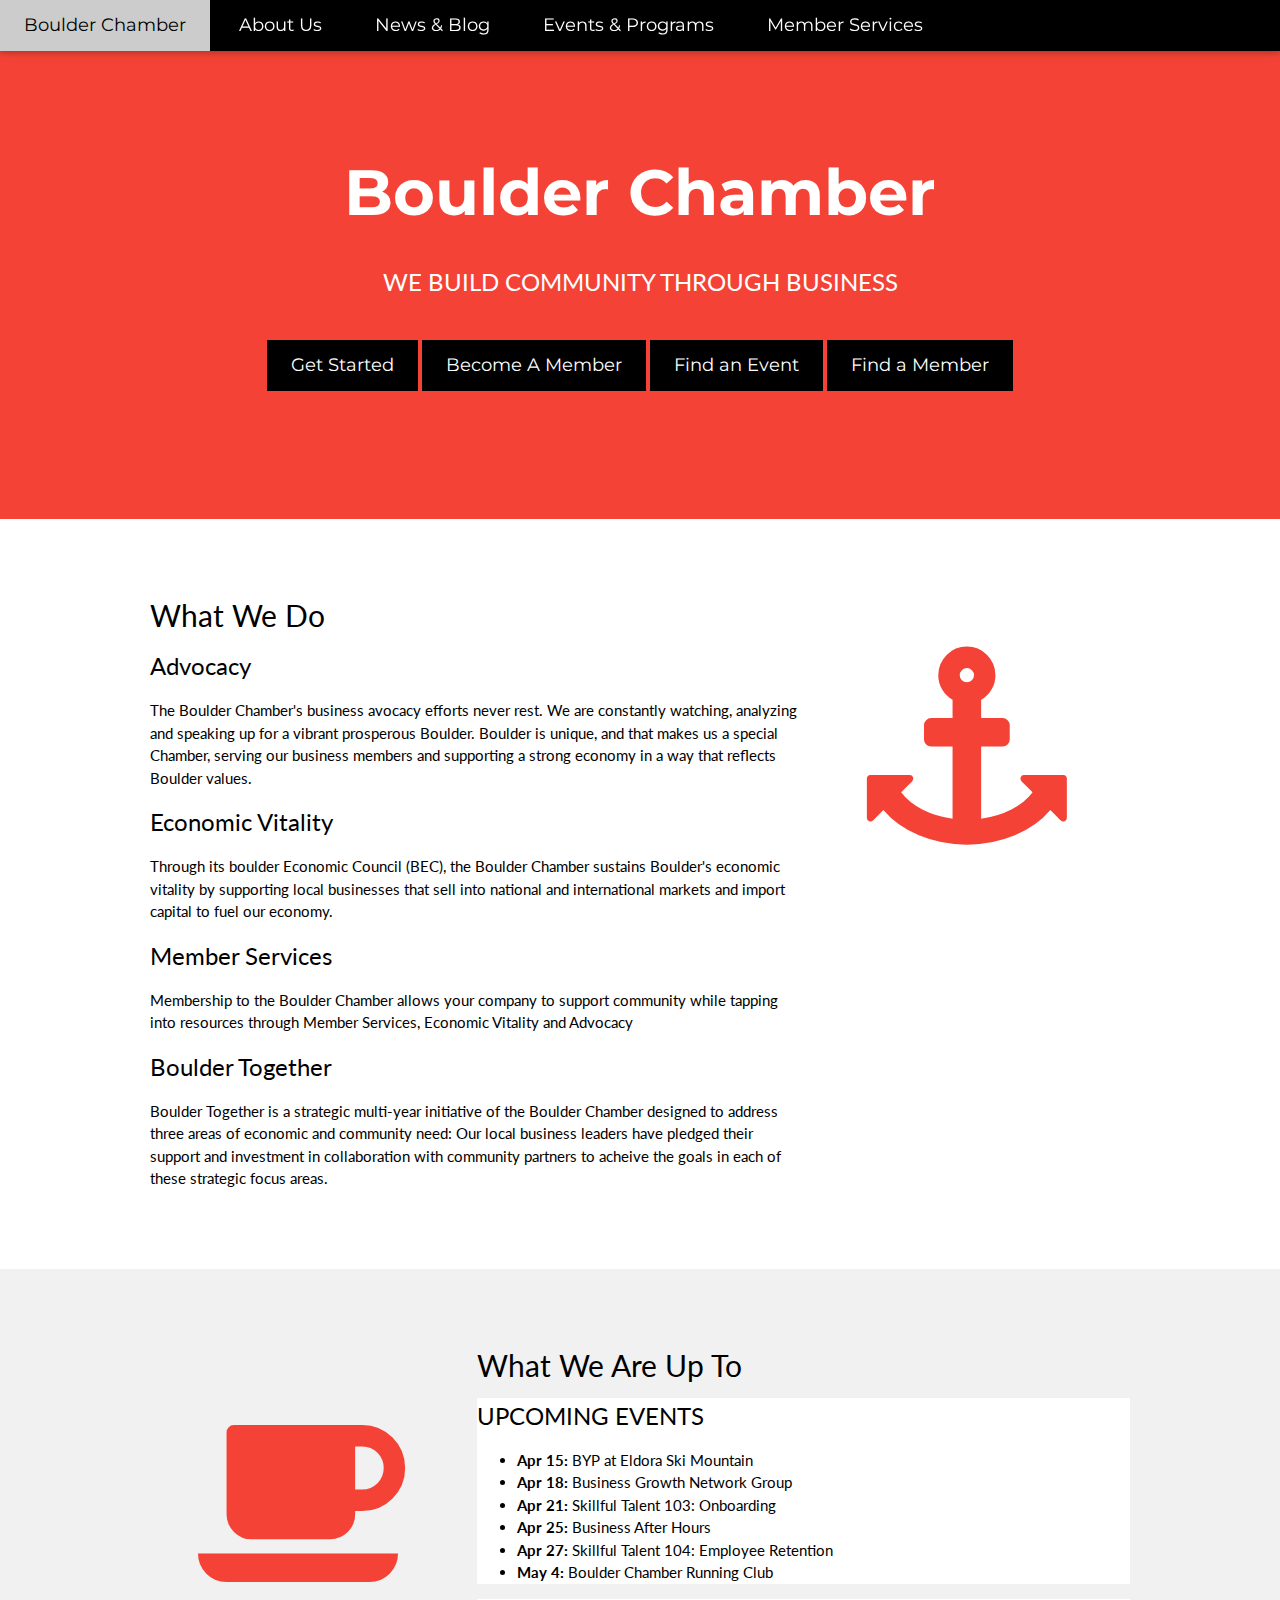
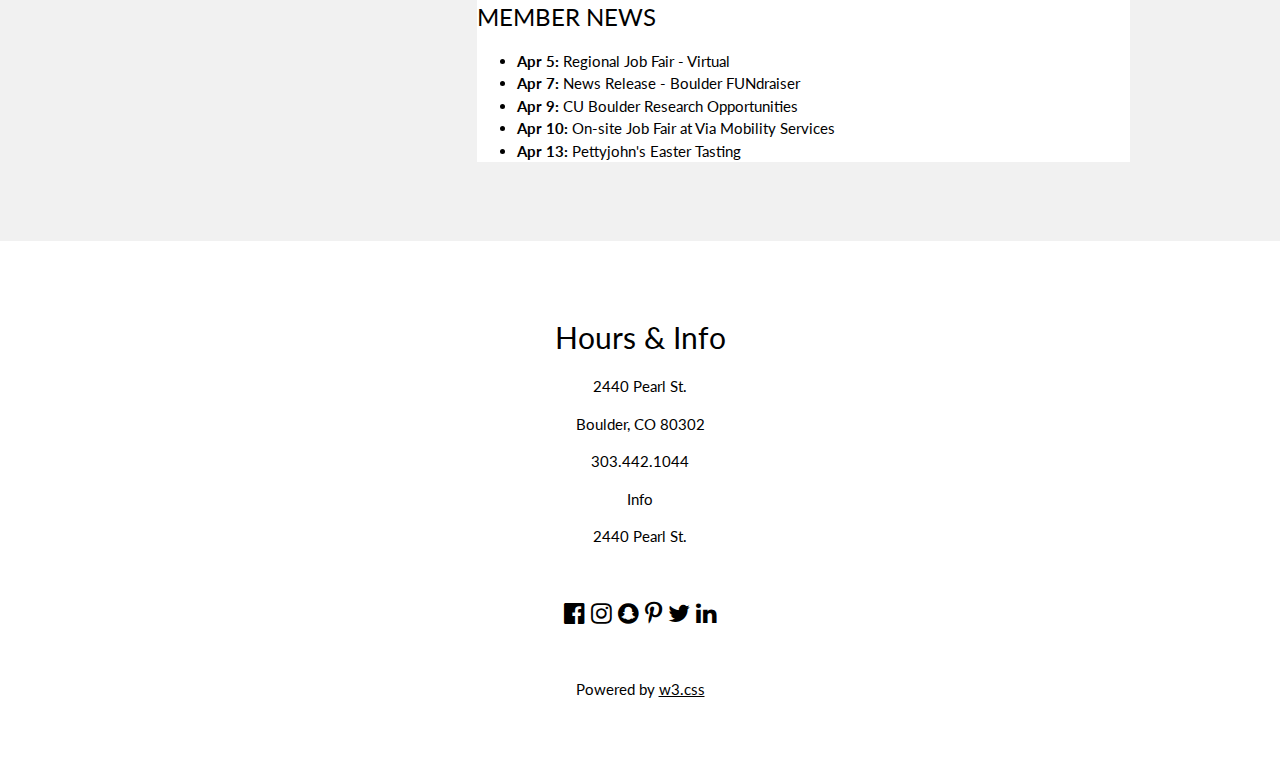
<file: finaldraft/index.html>
<!DOCTYPE html>
<html lang="en">
<head>
<title>Boulder Chamber</title>
<meta charset="UTF-8">
<meta name="viewport" content="width=device-width, initial-scale=1">
<link rel="stylesheet" href="https://www.w3schools.com/w3css/4/w3.css">
<link rel="stylesheet" href="https://fonts.googleapis.com/css?family=Lato">
<link rel="stylesheet" href="https://fonts.googleapis.com/css?family=Montserrat">
<link rel="stylesheet" href="https://cdnjs.cloudflare.com/ajax/libs/font-awesome/4.7.0/css/font-awesome.min.css">
<style>
body,h1,h2,h3,h4,h5,h6 {font-family: "Lato", sans-serif}
.w3-bar,h1,button {font-family: "Montserrat", sans-serif}
.fa-anchor,.fa-coffee {font-size:200px}
</style>
</head>
<body>

<!-- Navbar -->
<div class="w3-top">
  <div class="w3-bar w3-black w3-card w3-left-align w3-large">
    <a class="w3-bar-item w3-button w3-hide-medium w3-hide-large w3-right w3-padding-large w3-hover-white w3-large w3-red" href="javascript:void(0);" onclick="myFunction()" title="Toggle Navigation Menu"><i class="fa fa-bars"></i></a>
    <a href="#" class=" w3-button w3-padding-large w3-white">Boulder Chamber</a>
    <a href="#" class=" w3-button w3-hide-small w3-padding-large w3-hover-white">About Us</a>
    <a href="#" class=" w3-button w3-hide-small w3-padding-large w3-hover-white">News & Blog</a>
    <a href="#" class=" w3-button w3-hide-small w3-padding-large w3-hover-white">Events & Programs</a>
    <a href="#" class=" w3-button w3-hide-small w3-padding-large w3-hover-white">Member Services</a>
  </div>

  <!-- Navbar on small screens -->
  <div id="navDemo" class="w3-bar-block w3-white w3-hide w3-hide-large w3-hide-medium w3-large">
    <a href="#" class="w3-bar-item w3-button w3-padding-large">About Us</a>
    <a href="#" class="w3-bar-item w3-button w3-padding-large">News & Blog</a>
    <a href="#" class="w3-bar-item w3-button w3-padding-large">Events & Programs</a>
    <a href="#" class="w3-bar-item w3-button w3-padding-large">Member Services</a>
  </div>
</div>

<!-- Header -->
<header class="w3-container w3-red w3-center" style="padding:128px 16px">
  <h1 class="w3-margin w3-jumbo"><b>Boulder Chamber</b>
  </h1>

  <p class="w3-xlarge">WE BUILD COMMUNITY THROUGH BUSINESS</p>
  <button class="w3-button w3-black w3-padding-large w3-large w3-margin-top">Get Started</button>
  <button class="w3-button w3-black w3-padding-large w3-large w3-margin-top">Become A Member</button>
  <button class="w3-button w3-black w3-padding-large w3-large w3-margin-top">Find an Event</button>
  <button class="w3-button w3-black w3-padding-large w3-large w3-margin-top">Find a Member</button>
</header>

<!-- First Grid -->
<div class="w3-row-padding w3-padding-64 w3-container">
  <div class="w3-content">
    <div class="w3-twothird">
      <h2>What We Do</h2>
      <h3>
      Advocacy
      </h3>
      <p>
      The Boulder Chamber's business avocacy efforts never rest. We are constantly watching, analyzing and speaking up for a vibrant prosperous Boulder. Boulder is unique, and that makes us a special Chamber, serving our business members and supporting a strong economy in a way that reflects Boulder values.
      </p>
      <h3>
      Economic Vitality
      </h3>
      <p>
      Through its boulder Economic Council (BEC), the Boulder Chamber sustains Boulder's economic vitality by supporting local businesses that sell into national and international markets and import capital to fuel our economy.
      </p>
      <h3>
      Member Services
      </h3>
      <p>
      Membership to the Boulder Chamber allows your company to support community while tapping into resources through Member Services, Economic Vitality and Advocacy
      </p>
      <h3>
      Boulder Together
      </h3>
      <p>
      Boulder Together is a strategic multi-year initiative of the Boulder Chamber designed to address three areas of economic and community need: Our local business leaders have pledged their support and investment in collaboration with community partners to acheive the goals in each of these strategic focus areas.
      </p>

    </div>

    <div class="w3-third w3-center">
      <i class="fa fa-anchor w3-padding-64 w3-text-red"></i>
    </div>
  </div>
</div>

<!-- Second Grid -->
<div class="w3-row-padding w3-light-grey w3-padding-64 w3-container">
  <div class="w3-content">
        <div class="w3-third w3-center">
      <i class="fa fa-coffee w3-padding-64 w3-text-red w3-margin-right"></i>
    </div>

    <div class="w3-twothird">
     <h2>What We Are Up To</h2>

<div class="row">
  <div class="column left" style="background-color:#FFF;">
    <h3>UPCOMING EVENTS</h3>
    <ul>
    <li><b>Apr 15:</b> BYP at Eldora Ski Mountain</li>
    <li><b>Apr 18:</b> Business Growth Network Group</li>
    <li><b>Apr 21:</b> Skillful Talent 103: Onboarding</li>
    <li><b>Apr 25:</b> Business After Hours</li>
    <li><b>Apr 27:</b> Skillful Talent 104: Employee Retention</li>
    <li><b>May 4:</b> Boulder Chamber Running Club</li>
    </ul>


  </div>
  <div class="column right" style="background-color:#FFF;">
    <h3>MEMBER NEWS</h3>
    <ul>
    <li><b>Apr 5:</b> Regional Job Fair - Virtual</li>
    <li><b>Apr 7:</b> News Release - Boulder FUNdraiser</li>
    <li><b>Apr 9:</b> CU Boulder Research Opportunities</li>
    <li><b>Apr 10:</b> On-site Job Fair at Via Mobility Services</li>
    <li><b>Apr 13:</b> Pettyjohn's Easter Tasting</li>
    </ul>
  </div>


</div>

    </div>
  </div>
</div>


<!-- Footer -->
<footer class="w3-container w3-padding-64 w3-center">
<h2>Hours & Info</h2>
  <p>2440 Pearl St.</p>
  <p>Boulder, CO 80302</p>
  <p>303.442.1044</p>
  <p>Info</p>
  <p>2440 Pearl St.</p>

  <div class="w3-xlarge w3-padding-32">
    <i class="fa fa-facebook-official w3-hover-opacity"></i>
    <i class="fa fa-instagram w3-hover-opacity"></i>
    <i class="fa fa-snapchat w3-hover-opacity"></i>
    <i class="fa fa-pinterest-p w3-hover-opacity"></i>
    <i class="fa fa-twitter w3-hover-opacity"></i>
    <i class="fa fa-linkedin w3-hover-opacity"></i>
 </div>
 <p>Powered by <a href="https://www.w3schools.com/w3css/default.asp" target="_blank">w3.css</a></p>
</footer>

<script>
// Used to toggle the menu on small screens when clicking on the menu button
function myFunction() {
  var x = document.getElementById("navDemo");
  if (x.className.indexOf("w3-show") == -1) {
    x.className += " w3-show";
  } else {
    x.className = x.className.replace(" w3-show", "");
  }
}
</script>

</body>
</html>
</file>
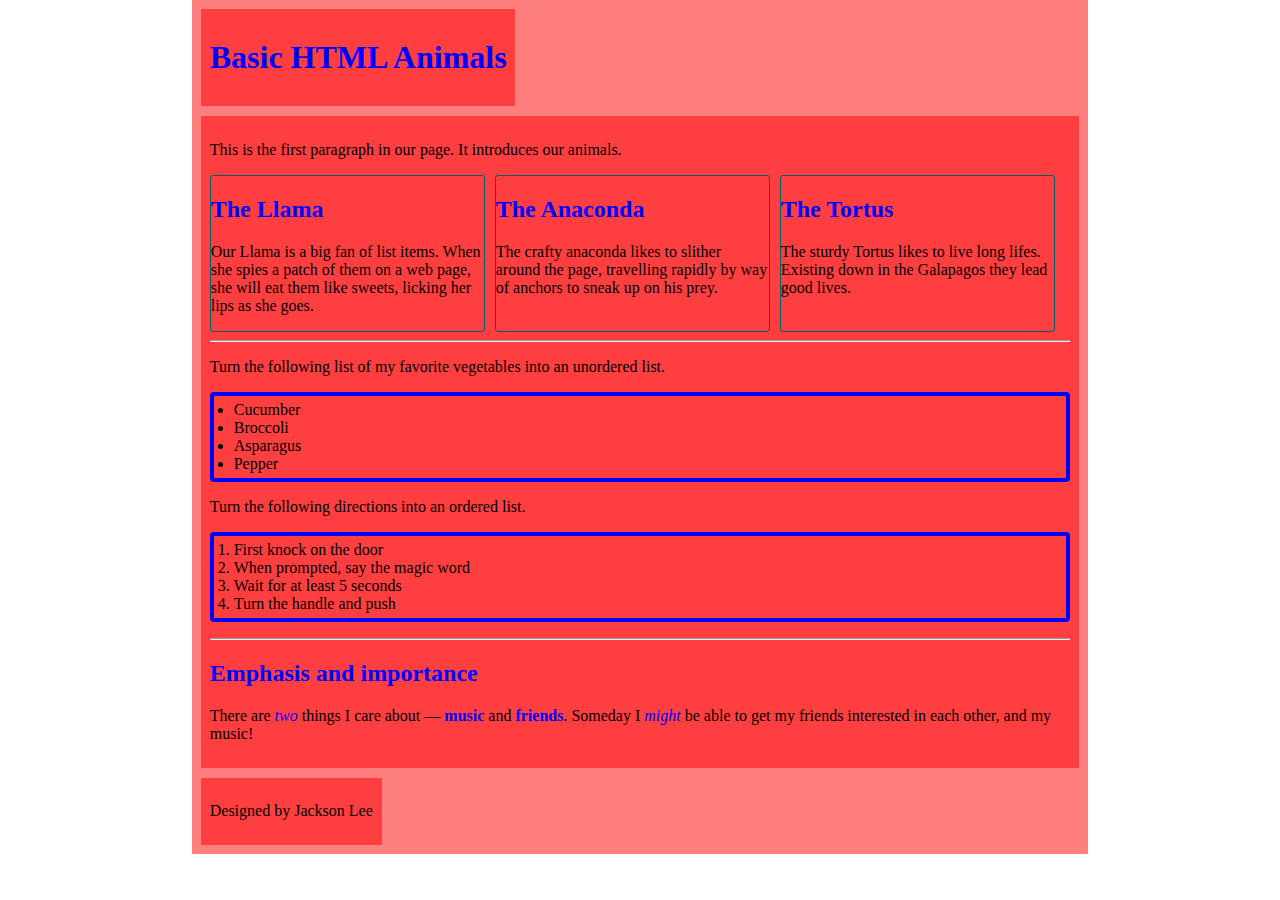
<file: hw10/HW10.html>
<!DOCTYPE html>
<html>
  <head>
    <meta charset="utf-8">
    <title>My page title</title>
    <link href="https://fonts.googleapis.com/css?family=Open+Sans+Condensed:300|Sonsie+One"
rel="stylesheet" type="text/css">
<!----- Add the link to your style sheet --------->
        <link rel="stylesheet" href="hw10style.css">
<!------------------------------------------------>
    <!-- the below three lines are a fix to get HTML5 semantic elements working in old versions of
Internet Explorer-->
    <!--[if lt IE 9]>
      <script src="https://cdnjs.cloudflare.com/ajax/libs/html5shiv/3.7.3/html5shiv.js"></script>
    <![endif]-->
  </head>

  <!-- I included the body element below which is not part of the html version or the head to make
    make sure you include it above your HTML code -->
<div class="flex-container">
    <header>
      <h1> Basic HTML Animals </h1>
    </header>
      <body>
      <main>
      <p> This is the first paragraph in our page. It introduces our animals.<P>
      <div class="grid">
          <div>
              <h2> The Llama </h2>
              <p>Our Llama is a big fan of list items. When she spies a patch of them on a web page, she will eat them like sweets, licking her lips as she goes.</p>
          </div>
          <div>
              <h2> The Anaconda </h2>
              <p> The crafty anaconda likes to slither around the page, travelling rapidly by way of anchors to sneak up on his prey. </p>
          </div>
          <div>
              <h2> The Tortus </h2>
              <p> The sturdy Tortus likes to live long lifes. Existing down in the Galapagos they lead good lives.
          </div>
      </div>

      <hr>

      <p>Turn the following list of my favorite vegetables into an unordered list.</p>
<ul>
  <li>Cucumber</li>
  <li>Broccoli</li>
  <li>Asparagus</li>
  <li>Pepper</li>
</ul>

<p>Turn the following directions into an ordered list.</p>

<ol>
  <li>First knock on the door</li>
  <li>When prompted, say the magic word</li>
  <li>Wait for at least 5 seconds</li>
  <li>Turn the handle and push</li>
</ol>

<hr>

<h2>Emphasis and importance</h2>

<p>There are <em>two</em> things I care about — <strong>music </strong>and <strong>friends</strong>. Someday I <em>might</em> be able to get my friends interested in each other, and my music!</p>
</main>
<footer>
    <p> Designed by Jackson Lee </p>
</footer>
  </div>
 </body>
</html>
</file>
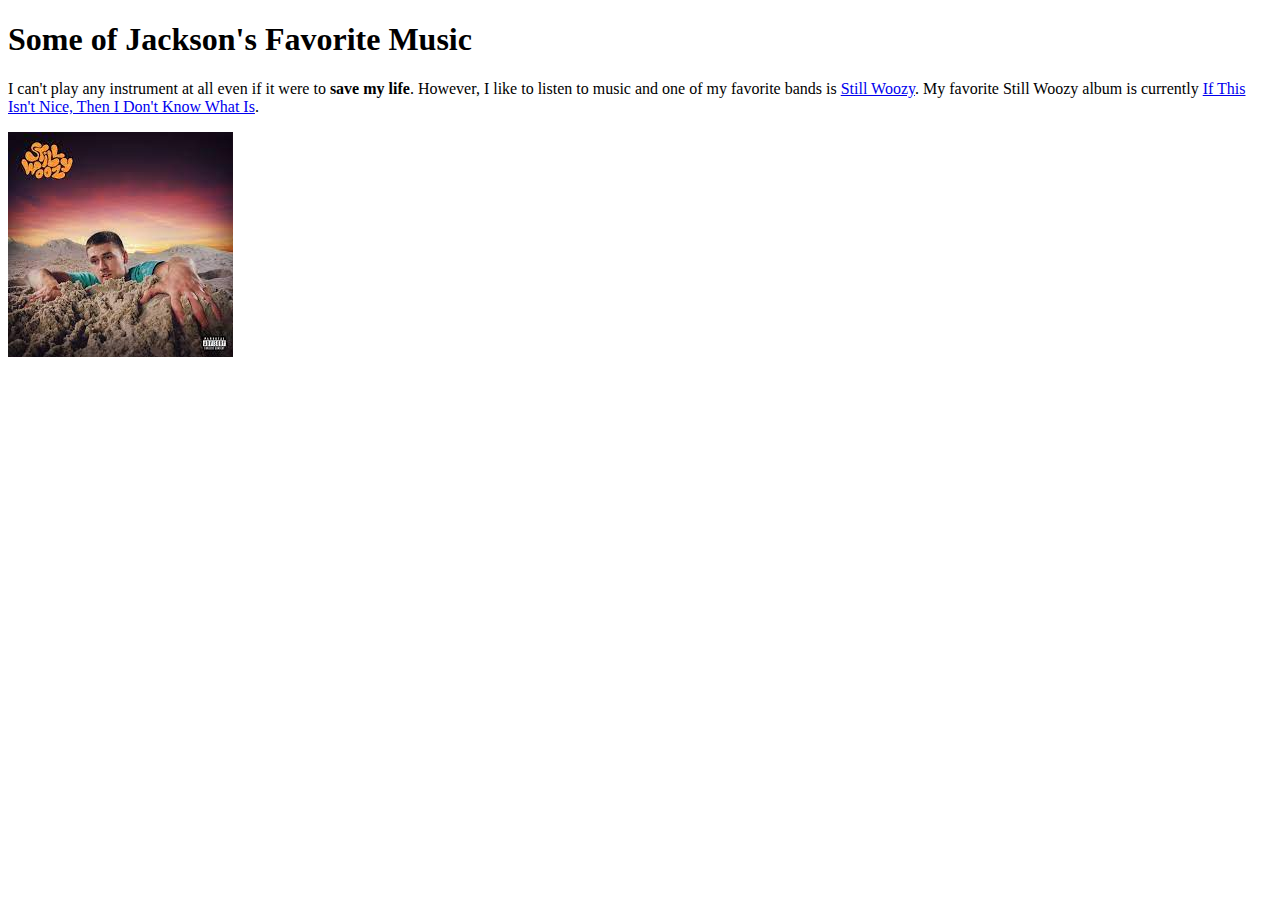
<file: hw6/UMD6.html>
<!DOCTYPE html>
<html>
  <head>
    <meta charset="utf-8">
    <title>Jackson's HW6</title>
    <link href="https://fonts.googleapis.com/css?family=Open+Sans+Condensed:300|Sonsie+One"
rel="stylesheet" type="text/css">
    <!-- the below three lines are a fix to get HTML5 semantic elements working in old versions of
Internet Explorer-->
    <!--[if lt IE 9]>
      <script src="https://cdnjs.cloudflare.com/ajax/libs/html5shiv/3.7.3/html5shiv.js"></script>
    <![endif]-->
  </head>
  <!-- I included the body element below which is not part of the html version or the head to make
    make sure you include it above your HTML code -->
  <body>
    <h1>Some of Jackson's Favorite Music</h1>
    <p>I can't play any instrument at all even if it were to <strong>save my life</strong>. However, I like to listen to music and one of my favorite bands is <a href="https://en.wikipedia.org/wiki/Still_Woozy"
        title="Still Woozy Wikipedia article">Still Woozy</a>. My favorite Still Woozy album is currently
        <a href="https://open.spotify.com/album/0QnWm07An8WyO3eupjBDoP">If This Isn&apos;t Nice, Then I Don&apos;t Know What Is</a>.</p>
    <img src="woozy.jpg">
 </body>
</html>
</file>
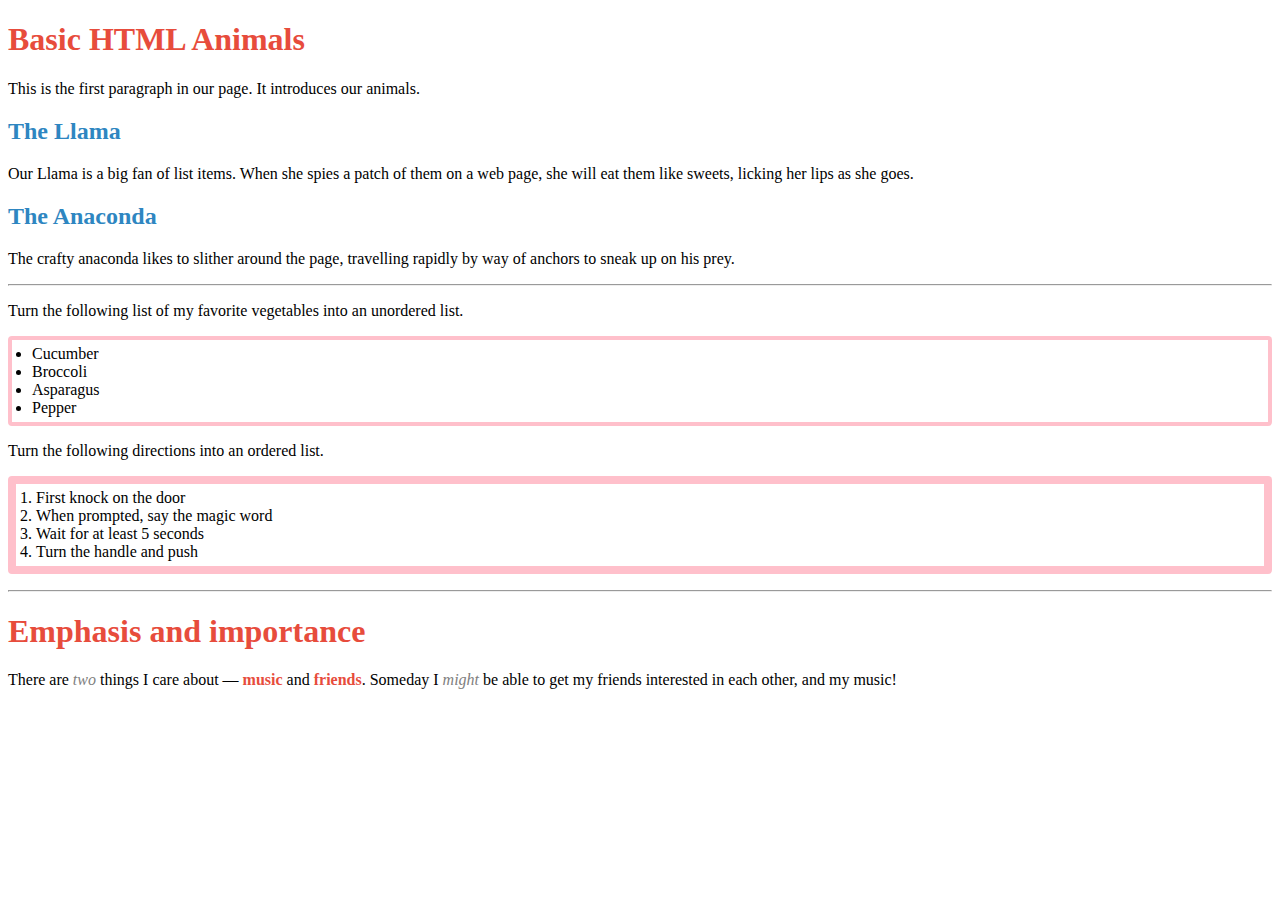
<file: hw7/HW7.html>
<!DOCTYPE html>
<html>
  <head>
    <meta charset="utf-8">
    <title>My page title</title>
    <link href="https://fonts.googleapis.com/css?family=Open+Sans+Condensed:300|Sonsie+One"
rel="stylesheet" type="text/css">
<!----- Add the link to your style sheet --------->
        <link rel="stylesheet" href="style.css">
<!------------------------------------------------>
    <!-- the below three lines are a fix to get HTML5 semantic elements working in old versions of
Internet Explorer-->
    <!--[if lt IE 9]>
      <script src="https://cdnjs.cloudflare.com/ajax/libs/html5shiv/3.7.3/html5shiv.js"></script>
    <![endif]-->
  </head>
  <!-- I included the body element below which is not part of the html version or the head to make
    make sure you include it above your HTML code -->
  <body>
      <h1> Basic HTML Animals </h1>

      <p> This is the first paragraph in our page. It introduces our animals.<P>

      <h2> The Llama </h2>

      <p>Our Llama is a big fan of list items. When she spies a patch of them on a web page, she will eat them like sweets, licking her lips as she goes.</p>

      <h2> The Anaconda </h2>

      <p> The crafty anaconda likes to slither around the page, travelling rapidly by way of anchors to sneak up on his prey. </p>

<hr>

<p>Turn the following list of my favorite vegetables into an unordered list.</p>
<ul>
  <li>Cucumber</li>
  <li>Broccoli</li>
  <li>Asparagus</li>
  <li>Pepper</li>
</ul>

<p>Turn the following directions into an ordered list.</p>

<ol>
  <li>First knock on the door</li>
  <li>When prompted, say the magic word</li>
  <li>Wait for at least 5 seconds</li>
  <li>Turn the handle and push</li>
</ol>

<hr>

<h1>Emphasis and importance</h1>

<p>There are <em>two</em> things I care about — <strong>music </strong>and <strong>friends</strong>. Someday I <em>might</em> be able to get my friends interested in each other, and my music!</p>


 </body>
</html>
</file>
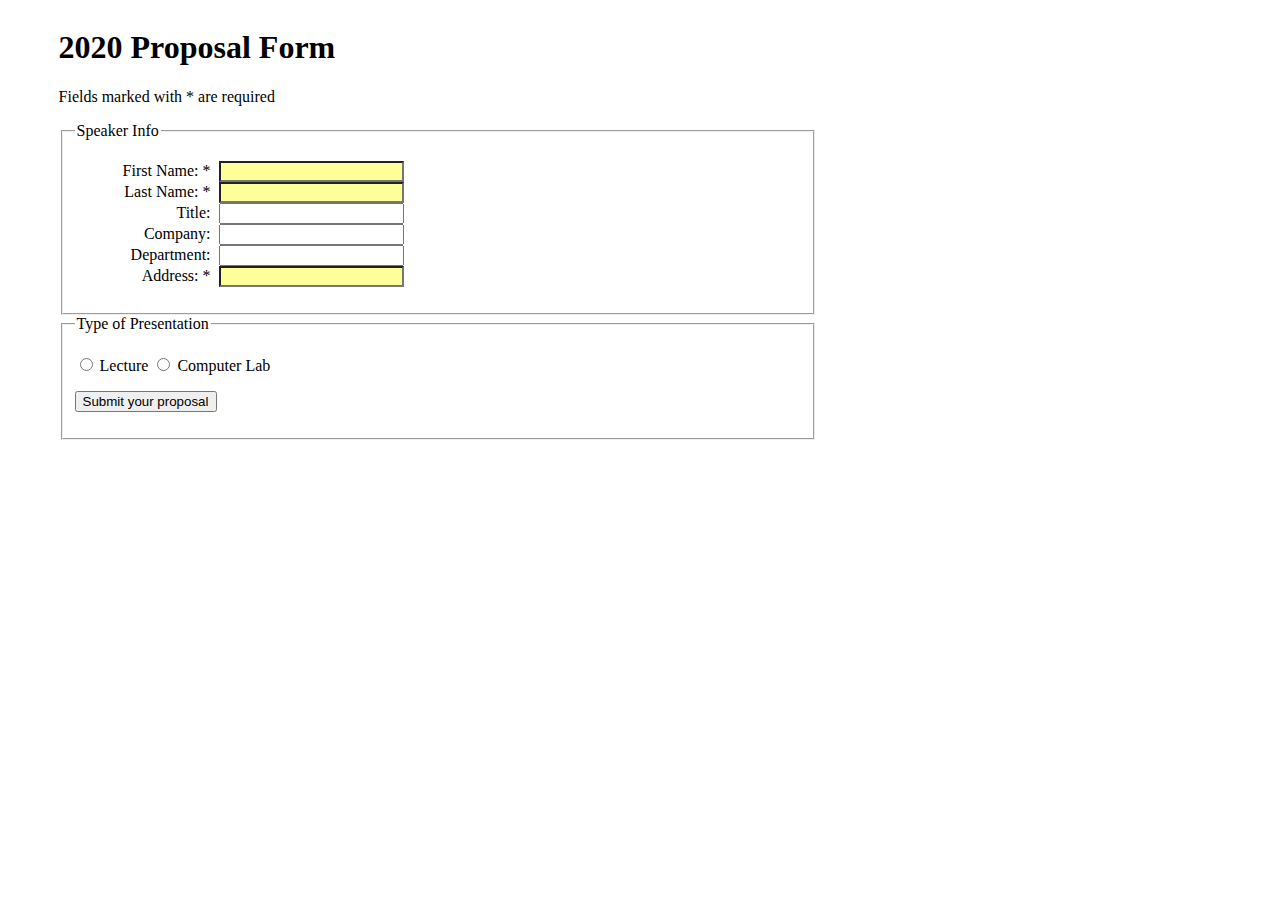
<file: hw11/form-exercise1(one)/form-exercise1(one).html>
<!DOCTYPE html>
<html lang="en">
<head>
<meta charset="utf-8" />
<title>2020 Proposal Form</title>
<!-- note that case matters for the link to the CSS file.
 --- make sure the case of your file names and directories match. -->
 <link rel="stylesheet"  href="form.css" />

<!-- allow html5 to run in older versions of IE -->
<!--[if lt IE 9]>
  <script src="http://html5shiv.googlecode.com/svn/trunk/html5.js"></script>
  <![endif]-->

</head>


<body>

<div id="wrapper">
<form action="" method="post" id="proposal2020">

<div id="formcol1">

<h1>
2020 Proposal Form
</h1>

<p>Fields marked with * are required </p>

<fieldset>

 <legend>Speaker Info</legend>

 <ul>
	<li>
        <label for="fstspkr1">First Name: * </label>
        <input id="fstspkr1" name="fstspkr1" type="text" class="reqfield" />
    </li>

 	<li>
        <label for="lstname1">Last Name: * </label>
        <input id="lstname1" name="lstname1" type="text" class="reqfield"  />
    </li>

    <li>
    	<label for="title1">Title:</label>
    	<input id="spkrtitle1" name="spkrtitle1" type="text" maxlength="48" />
    </li>

    <li>
    	<label for="company1">Company:</label>
    	<input id="company1" name="company1" type="text" />
    </li>

    <li>
    	<label for "department1">Department:</label>
    	<input id="department1" name="department1" type="text"  />
    </li>

    <li>
    	<label for "address1">Address: *</label>
    	<input id="address1" class="reqfield" name="address1" type="text" />
    </li>
</ul>

</div> <!-- end of formcol1 div -->

<div id="multchoice">
    <fieldset>
    <legend>Type of Presentation</legend>
        <p>
        <span>
            <input value="1" id="TypeofPres_lec" name="p-type" type="radio"  <label for="TypeofPres_lec"> Lecture </label>
        </span>

        <span>
           <input value="2" id="TypeofPres_lab" name="p-type" type="radio"  <label for="TypeofPres_lab"> Computer Lab </label>
        </span>
        </p>

 	<p class="submit-button">
    <input type="submit" value="Submit your proposal" /></p>
</div> <!-- end of multchoice div -->


</form>


</div> <!-- end wrapper div -->
</body>
</html>
</file>
<file: hw10/hw10style.css>
h1, h2 {
  color: Blue;
}


main, header, nav, article, aside, footer, section {
  background-color: rgba(255,0,0,0.5);
  padding: 1%;
}


header {
  margin-bottom: 10px;
  display: flex;
  flex-flow: row wrap;
}

p {
  color: black;
}

ul {
  border: 4px solid Blue;
}

ol {
  border: 4px solid Blue;
}

ol, ul {
  padding: 5px 20px;
  border-radius: 4px;
}

h1, strong {
  color: Blue;
}

em {
  color: blue;
}

body {
  width: 70%;
  min-width: 800px;
  margin: 0 auto;
}

aside {
  flex: 1;
  margin-left: 10px;
  padding: 1%;
}

footer {
  margin-top: 10px;
}

.flex-container {
  background-color: rgba(255, 0, 0, .5);  padding: 1%;
  padding: 1%;
  display: flex;
  flex-wrap: wrap;
}

.grid {
    display: grid;
    grid-template-columns: 275px 275px 275px;
    grid-column-gap: 10px;

}

.grid div {
    border: 1px solid rgb(0,95,107);
    border-radius: 3px;
    background-color:rgba(0,95,107,0.8)
    padding: 0.2em;
    color: #000;
    fontsize: 120%;
    flex-basis: auto;
}
</file>
<file: hw7/style.css>
h1, h2 {
  color: #2E86C1;
}

p {
  color: black;
}

ul {
  border: 4px solid pink;
}

ol {
  border: 8px solid pink;
}

ol, ul {
  padding: 5px 20px;
  border-radius: 4px;
}

h1, strong {
  color: #E74C3C;
}

em {
  color: gray;
}
</file>
<file: hw11/form-exercise1(one)/form.css>
@charset "UTF-8";


/* form styling */


#wrapper {
	width: 60%;
	margin-left:4%;
}

div#formcol1 {
	float:left;
	width: 100%;
}

label {
	margin-right: .3em;
	width: 6em;  /* changed it to 7 to accomodate the github preview formatting  */
	display: inline-block;
	text-align: right;
}


#formcol1 li {
	list-style:none;
}

select:focus, select:active, input:focus, input:active, input:focus + label,
input:active + label, label[for]:focus, label[for]:active {
		color: #000 !important;
		background-color: #FF9e9e !important;
	}

#formcol1 input.reqfield{
	background: #FF9;
}



/* end of form css */
</file>
